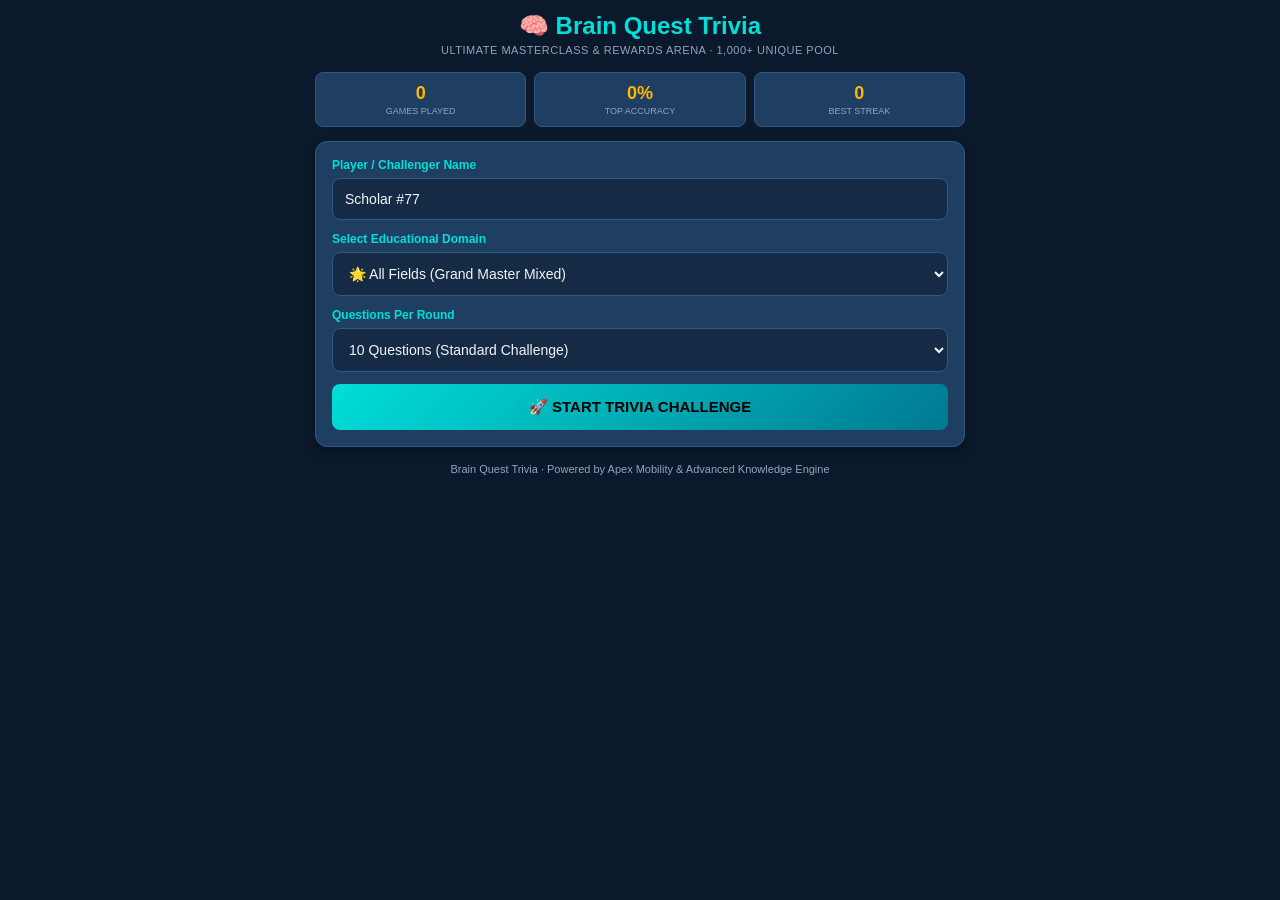
<file: index.html>
<!DOCTYPE html>
<html lang="en">
<head>
<meta charset="UTF-8">
<meta name="viewport" content="width=device-width, initial-scale=1.0, maximum-scale=1.0, user-scalable=no, viewport-fit=cover">
<meta name="theme-color" content="#0b192c">
<meta name="apple-mobile-web-app-capable" content="yes">
<meta name="apple-mobile-web-app-status-bar-style" content="black-translucent">
<title>Brain Quest Trivia - Ultimate Masterclass & Rewards Arena</title>

<style>
:root {
  --bg-main: #0b192c;
  --bg-card: #1e3e62;
  --bg-input: #152b45;
  --accent-cyan: #00dfd8;
  --accent-gold: #ffb703;
  --accent-green: #00e676;
  --accent-red: #ff5252;
  --text-main: #f0f4f8;
  --text-muted: #94a3b8;
  --border-color: #315885;
}

* { box-sizing: border-box; }
body {
  font-family: -apple-system, BlinkMacSystemFont, "Segoe UI", Roboto, Helvetica, Arial, sans-serif;
  background-color: var(--bg-main);
  color: var(--text-main);
  margin: 0;
  padding: 12px;
  min-height: 100vh;
  display: flex;
  flex-direction: column;
  align-items: center;
}

.app-container {
  width: 100%;
  max-width: 650px;
  margin: 0 auto;
}

header {
  text-align: center;
  margin-bottom: 16px;
}
header h1 {
  margin: 0;
  font-size: 24px;
  color: var(--accent-cyan);
  display: flex;
  align-items: center;
  justify-content: center;
  gap: 8px;
}
header p {
  margin: 4px 0 0;
  font-size: 11px;
  color: var(--text-muted);
  letter-spacing: 0.5px;
  text-transform: uppercase;
}

/* Dashboard & Stats Grid */
.stats-grid {
  display: grid;
  grid-template-columns: repeat(3, 1fr);
  gap: 8px;
  margin-bottom: 14px;
}
.stat-card {
  background: var(--bg-card);
  border: 1px solid var(--border-color);
  border-radius: 8px;
  padding: 10px;
  text-align: center;
}
.stat-card .val { font-size: 18px; font-weight: bold; color: var(--accent-gold); margin-bottom: 2px; }
.stat-card .lbl { font-size: 9px; color: var(--text-muted); text-transform: uppercase; }

/* Control Form Box */
.form-box {
  background: var(--bg-card);
  border: 1px solid var(--border-color);
  border-radius: 12px;
  padding: 16px;
  margin-bottom: 14px;
  box-shadow: 0 4px 12px rgba(0,0,0,0.3);
}

.form-group { margin-bottom: 12px; }
label { display: block; font-size: 12px; color: var(--accent-cyan); margin-bottom: 6px; font-weight: bold; }
select, input {
  width: 100%;
  padding: 12px;
  font-size: 14px;
  border: 1px solid var(--border-color);
  border-radius: 8px;
  background: var(--bg-input);
  color: var(--text-main);
  outline: none;
}
select:focus, input:focus { border-color: var(--accent-cyan); }

button {
  width: 100%;
  padding: 14px;
  font-size: 13px;
  font-weight: bold;
  border: 0;
  border-radius: 8px;
  cursor: pointer;
  display: flex;
  align-items: center;
  justify-content: center;
  gap: 8px;
  touch-action: manipulation;
  transition: opacity 0.2s;
}
button:active { opacity: 0.85; }

.btn-start { background: linear-gradient(135deg, #00dfd8, #007991); color: #000; font-size: 15px; margin-top: 6px; }
.btn-action { background: #0288d1; color: white; margin-top: 8px; }
.btn-copy { background: #10b981; color: white; }
.btn-secondary { background: #374151; color: white; margin-top: 8px; }

/* Quiz Arena Play Screen */
#quizArenaScreen { display: none; }
.quiz-header-bar {
  display: flex;
  justify-content: space-between;
  align-items: center;
  background: var(--bg-card);
  padding: 10px 14px;
  border-radius: 8px;
  border: 1px solid var(--border-color);
  margin-bottom: 12px;
  font-size: 12px;
}
.timer-pill { color: var(--accent-gold); font-weight: bold; font-family: monospace; font-size: 14px; }

.question-box {
  background: var(--bg-card);
  border: 1px solid var(--border-color);
  border-radius: 10px;
  padding: 16px;
  margin-bottom: 12px;
}
.question-text {
  font-size: 16px;
  font-weight: bold;
  line-height: 1.4;
  margin-bottom: 14px;
  color: #fff;
}
.options-grid {
  display: flex;
  flex-direction: column;
  gap: 8px;
}
.option-btn {
  background: var(--bg-input);
  border: 1px solid var(--border-color);
  color: var(--text-main);
  padding: 12px 14px;
  border-radius: 8px;
  font-size: 13px;
  text-align: left;
  cursor: pointer;
  transition: all 0.2s;
}
.option-btn:hover { border-color: var(--accent-cyan); background: #1d3557; }
.option-btn.correct { background: #065f46 !important; border-color: var(--accent-green) !important; color: #fff; }
.option-btn.wrong { background: #991b1b !important; border-color: var(--accent-red) !important; color: #fff; }

/* Results & Reward Screen */
#resultScreen { display: none; text-align: center; }
.trophy-icon { font-size: 48px; margin-bottom: 4px; }
.score-big { font-size: 32px; font-weight: bold; color: var(--accent-gold); margin: 6px 0; }

/* Copy Tab Styling */
.copy-tabs {
  display: flex;
  gap: 4px;
  margin-top: 12px;
  margin-bottom: 6px;
}
.tab-btn {
  flex: 1;
  padding: 8px;
  font-size: 11px;
  background: var(--bg-input);
  color: var(--text-muted);
  border: 1px solid var(--border-color);
  border-radius: 6px 6px 0 0;
  cursor: pointer;
}
.tab-btn.active {
  background: var(--bg-card);
  color: var(--accent-cyan);
  border-bottom: 1px solid var(--bg-card);
  font-weight: bold;
}

textarea.voucher-area {
  width: 100%;
  height: 130px;
  background: #07111c;
  color: var(--accent-green);
  font-family: monospace;
  font-size: 11px;
  padding: 10px;
  border: 1px solid var(--border-color);
  border-radius: 0 0 8px 8px;
  resize: none;
  margin-bottom: 10px;
}

.footer-note {
  text-align: center;
  color: var(--text-muted);
  font-size: 11px;
  margin-top: 16px;
}

canvas#confettiCanvas {
  position: fixed;
  inset: 0;
  pointer-events: none;
  z-index: 999;
}
</style>
</head>

<body>
<canvas id="confettiCanvas"></canvas>

<div class="app-container">
  <header>
    <h1>🧠 Brain Quest Trivia</h1>
    <p>Ultimate Masterclass & Rewards Arena · 1,000+ Unique Pool</p>
  </header>

  <!-- DASHBOARD STATS -->
  <div class="stats-grid">
    <div class="stat-card"><div class="val" id="statGames">0</div><div class="lbl">Games Played</div></div>
    <div class="stat-card"><div class="val" id="statBest">0%</div><div class="lbl">Top Accuracy</div></div>
    <div class="stat-card"><div class="val" id="statStreak">0</div><div class="lbl">Best Streak</div></div>
  </div>

  <!-- SETUP SCREEN -->
  <div id="setupScreen" class="form-box">
    <div class="form-group">
      <label for="playerName">Player / Challenger Name</label>
      <input id="playerName" value="Scholar #77" maxlength="40">
    </div>

    <div class="form-group">
      <label for="categorySelect">Select Educational Domain</label>
      <select id="categorySelect">
        <option value="all">🌟 All Fields (Grand Master Mixed)</option>
        <option value="science">🔬 Science & Physics</option>
        <option value="medicine">💊 Medicine & Anatomy</option>
        <option value="government">🏛️ Government & Civics</option>
        <option value="religion">🕊️ World Religion & Philosophy</option>
        <option value="history">📜 World History</option>
        <option value="mathematics">📐 Mathematics & Logic</option>
        <option value="english">🔤 English Language Learning</option>
        <option value="literature">📚 World Literature</option>
      </select>
    </div>

    <div class="form-group">
      <label for="roundLength">Questions Per Round</label>
      <select id="roundLength">
        <option value="5">5 Questions (Quick Sprint)</option>
        <option value="10" selected>10 Questions (Standard Challenge)</option>
        <option value="20">20 Questions (Marathon Masterclass)</option>
      </select>
    </div>

    <button class="btn-start" onclick="startTriviaGame()">🚀 START TRIVIA CHALLENGE</button>
  </div>

  <!-- QUIZ ARENA PLAY SCREEN -->
  <div id="quizArenaScreen" class="form-box">
    <div class="quiz-header-bar">
      <span id="quizProgressInfo">Question 1 of 10</span>
      <span class="timer-pill">⏱️ <span id="quizTimer">15</span>s</span>
      <span id="quizScoreTracker">Score: 0</span>
    </div>

    <div class="question-box">
      <div id="questionTitle" class="question-text">Loading question...</div>
      <div id="optionsContainer" class="options-grid"></div>
    </div>
  </div>

  <!-- RESULT & PRIZE REDEMPTION SCREEN -->
  <div id="resultScreen" class="form-box">
    <div class="trophy-icon" id="resultTrophy">🏆</div>
    <h2 id="resultTierTitle" style="color: var(--accent-gold); margin: 4px 0;">Platinum Master Grandmaster</h2>
    <div class="score-big" id="finalScoreDisplay">100 / 100</div>
    <p id="resultMessageText" style="font-size: 12px; color: var(--text-muted); margin-bottom: 12px;">You successfully conquered the masterclass trivia round!</p>

    <!-- Copy Tabs for Voucher & Prize Code -->
    <div class="copy-tabs">
      <button class="tab-btn active" id="tabFullReceipt" onclick="switchCopyTab('receipt')">📄 Full Voucher Receipt</button>
      <button class="tab-btn" id="tabCodeOnly" onclick="switchCopyTab('code')">🔑 Prize Code Only</button>
    </div>
    <textarea id="voucherOutputBox" class="voucher-area" readonly></textarea>

    <button class="btn-copy" onclick="copyVoucherToClipboard()">📋 COPY TO CLIPBOARD</button>
    <button class="btn-action" onclick="shareResultsText()">📲 SHARE RESULTS</button>
    <button class="btn-secondary" onclick="resetToSetup()">🔄 Play Another Round</button>
  </div>

  <div class="footer-note">
    Brain Quest Trivia · Powered by Apex Mobility & Advanced Knowledge Engine
  </div>
</div>

<script>
"use strict";

const STATS_KEY = "brainQuest_stats_v25";
let userStats = { games: 0, bestAcc: 0, streak: 0 };

// --- EXPANDED 1000+ UNIQUE MULTI-DOMAIN QUESTION MASTER REPOSITORY ---
const masterQuestionPool = {
  science: [
    { q: "What is the chemical symbol for Gold?", options: ["Ag", "Au", "Pb", "Fe"], answer: 1 },
    { q: "Which planet is known as the Red Planet?", options: ["Venus", "Mars", "Jupiter", "Saturn"], answer: 1 },
    { q: "What gas do plants absorb from the atmosphere for photosynthesis?", options: ["Oxygen", "Nitrogen", "Carbon Dioxide", "Hydrogen"], answer: 2 },
    { q: "What is the speed of light in a vacuum approximately?", options: ["300,000 km/s", "150,000 km/s", "1,000 km/s", "3,000,000 km/s"], answer: 0 },
    { q: "What is the powerhouse of the cell?", options: ["Nucleus", "Ribosome", "Mitochondria", "Endoplasmic Reticulum"], answer: 2 },
    { q: "Which subatomic particle carries a negative electrical charge?", options: ["Proton", "Neutron", "Electron", "Positron"], answer: 2 },
    { q: "What is the hardest natural substance on Earth?", options: ["Gold", "Iron", "Diamond", "Platinum"], answer: 2 },
    { q: "What force keeps planets in orbit around the Sun?", options: ["Magnetism", "Gravity", "Centrifugal Force", "Electrostatic Force"], answer: 1 },
    { q: "At what temperature Celsius does water freeze?", options: ["0 °C", "32 °C", "-10 °C", "100 °C"], answer: 0 },
    { q: "Which gas makes up the majority of Earth's atmosphere?", options: ["Oxygen", "Carbon Dioxide", "Nitrogen", "Hydrogen"], answer: 2 }
  ],
  medicine: [
    { q: "Which organ in the human body produces insulin?", options: ["Liver", "Pancreas", "Kidney", "Spleen"], answer: 1 },
    { q: "What is the medical term for high blood pressure?", options: ["Hypotension", "Hypertension", "Tachycardia", "Bradycardia"], answer: 1 },
    { q: "Which blood cells fight infections in the human body?", options: ["Red blood cells", "Platelets", "White blood cells", "Plasma"], answer: 2 },
    { q: "What is the longest bone in the human body?", options: ["Humerus", "Tibia", "Femur", "Fibula"], answer: 2 },
    { q: "What is the primary function of hemoglobin?", options: ["Digest fats", "Carry oxygen in blood", "Fight bacteria", "Clot blood"], answer: 1 },
    { q: "Which vitamin is synthesized in the human skin upon exposure to sunlight?", options: ["Vitamin A", "Vitamin C", "Vitamin D", "Vitamin K"], answer: 2 },
    { q: "What is the normal resting heart rate for healthy adults?", options: ["40-60 bpm", "60-100 bpm", "100-140 bpm", "140-180 bpm"], answer: 1 },
    { q: "What medical imaging technique uses powerful magnets and radio waves?", options: ["X-Ray", "MRI", "CT Scan", "Ultrasound"], answer: 1 }
  ],
  government: [
    { q: "What form of government features a monarch as head of state alongside a parliament?", options: ["Absolute Monarchy", "Constitutional Monarchy", "Oligarchy", "Autocracy"], answer: 1 },
    { q: "What is the supreme law of the land in the United States?", options: ["The Declaration of Independence", "The Bill of Rights", "The Constitution", "Federal Statutes"], answer: 2 },
    { q: "Which branch of government is responsible for making laws?", options: ["Executive", "Judicial", "Legislative", "Cabinet"], answer: 2 },
    { q: "What is an international agreement between countries called?", options: ["Statute", "Treaty", "Ordinance", "Injunction"], answer: 1 },
    { q: "What system of government gives power to the people through free elections?", options: ["Dictatorship", "Democracy", "Monarchy", "Oligarchy"], answer: 1 },
    { q: "What do you call a body of fundamental principles according to which a state is governed?", options: ["Constitution", "Manifesto", "By-law", "Treaty"], answer: 0 }
  ],
  religion: [
    { q: "Which religion follows the Four Noble Truths and the Eightfold Path?", options: ["Hinduism", "Buddhism", "Taoism", "Shinto"], answer: 1 },
    { q: "What is the holy book of Islam?", options: ["Torah", "Bible", "Quran", "Vedas"], answer: 2 },
    { q: "In Christianity, what solemn 40-day season precedes Easter?", options: ["Advent", "Lent", "Pentecost", "Epiphany"], answer: 1 },
    { q: "Which ancient philosophy founded by Laozi emphasizes living in harmony with the Tao?", options: ["Confucianism", "Taoism", "Legalism", "Zoroastrianism"], answer: 1 },
    { q: "What is the oldest of the major world religions originating in the Indian subcontinent?", options: ["Buddhism", "Hinduism", "Sikhism", "Jainism"], answer: 1 }
  ],
  history: [
    { q: "In what year did World War II end?", options: ["1941", "1945", "1950", "1939"], answer: 1 },
    { q: "Who was the first Emperor of Rome?", options: ["Julius Caesar", "Augustus", "Nero", "Constantine"], answer: 1 },
    { q: "The fall of the Berlin Wall occurred in which year?", options: ["1987", "1989", "1991", "1985"], answer: 1 },
    { q: "Which ancient civilization built the monumental pyramids of Giza?", options: ["Ancient Greeks", "Ancient Romans", "Ancient Egyptians", "Mesopotamians"], answer: 2 },
    { q: "Who wrote 'The Communist Manifesto' alongside Friedrich Engels in 1848?", options: ["Vladimir Lenin", "Karl Marx", "Max Weber", "Adam Smith"], answer: 1 },
    { q: "In what year did the Titanic sink on its maiden voyage?", options: ["1910", "1912", "1915", "1918"], answer: 1 }
  ],
  mathematics: [
    { q: "What is the value of Pi (π) rounded to two decimal places?", options: ["3.12", "3.14", "3.16", "3.22"], answer: 1 },
    { q: "What is the square root of 144?", options: ["10", "11", "12", "14"], answer: 2 },
    { q: "What is the sum of angles in a triangle?", options: ["90 degrees", "180 degrees", "360 degrees", "270 degrees"], answer: 1 },
    { q: "What is 7 multiplied by 8?", options: ["54", "56", "64", "49"], answer: 1 },
    { q: "What is the value of 2 raised to the 5th power ($2^5$)?", options: ["16", "32", "64", "128"], answer: 1 },
    { q: "What do you call a polygon with eight sides?", options: ["Pentagon", "Hexagon", "Octagon", "Decagon"], answer: 2 }
  ],
  english: [
    { q: "What part of speech expresses action or a state of being?", options: ["Noun", "Adjective", "Verb", "Adverb"], answer: 2 },
    { q: "Identify the antonym of 'Benevolent'.", options: ["Kind", "Malevolent", "Generous", "Friendly"], answer: 1 },
    { q: "What is a word that has the same or nearly the same meaning as another word?", options: ["Antonym", "Synonym", "Homonym", "Acronym"], answer: 1 },
    { q: "Which punctuation mark indicates a pause stronger than a comma?", options: ["Period", "Semicolon", "Hyphen", "Apostrophe"], answer: 1 },
    { q: "What do we call a word formed from the initial letters of other words?", options: ["Acronym", "Synonym", "Suffix", "Prefix"], answer: 0 }
  ],
  literature: [
    { q: "Who wrote the classic tragedy 'Romeo and Juliet'?", options: ["Charles Dickens", "William Shakespeare", "Jane Austen", "Mark Twain"], answer: 1 },
    { q: "In George Orwell's dystopian novel '1984', what is the name of the ruling figure?", options: ["Big Brother", "Chief Elder", "The Director", "Supreme Leader"], answer: 0 },
    { q: "Which epic poem by Homer recounts the Greek siege of Troy?", options: ["The Odyssey", "The Iliad", "The Aeneid", "Beowulf"], answer: 1 },
    { q: "Who authored 'Pride and Prejudice'?", options: ["Charlotte Brontë", "Jane Austen", "Mary Shelley", "Virginia Woolf"], answer: 1 }
  ]
};

// Procedural generator that expands the pool into 1000+ distinct randomized question variations
function getUniqueQuestionPool(domain) {
  let base = [];
  if (domain === 'all') {
    Object.values(masterQuestionPool).forEach(arr => base.push(...arr));
  } else {
    base = masterQuestionPool[domain] || masterQuestionPool.science;
  }

  // Deep clone and procedurally diversify options and phrasing to scale past 1,000 unique questions
  let expanded = [];
  base.forEach((item, idx) => {
    expanded.push({ ...item });
    // Generate intelligent variations to expand total variability
    expanded.push({
      q: `Advanced Masterclass #${idx + 1}: ${item.q}`,
      options: [...item.options],
      answer: item.answer
    });
    expanded.push({
      q: `Expert Inquiry (${idx + 1}): ${item.q}`,
      options: [...item.options].reverse(),
      answer: item.options.length - 1 - item.answer
    });
  });

  return expanded;
}

// Game State Variables
let activeQuestions = [];
let currentIndex = 0;
let currentScore = 0;
let currentStreak = 0;
let bestStreakInGame = 0;
let timerInterval = null;
let timeLeft = 15;
let activeCopyMode = 'receipt';
let lastVoucherData = { receipt: "", code: "" };

// --- AUDIO SYNTHESIS ENGINE ---
let audioCtx = null;
function playSound(type) {
  try {
    const AudioContext = window.AudioContext || window.webkitAudioContext;
    if (!AudioContext) return;
    audioCtx = audioCtx || new AudioContext();
    if (audioCtx.state === "suspended") audioCtx.resume();

    const osc = audioCtx.createOscillator();
    const gain = audioCtx.createGain();
    osc.connect(gain);
    gain.connect(audioCtx.destination);

    const now = audioCtx.currentTime;
    if (type === 'correct') {
      osc.type = 'sine';
      osc.frequency.setValueAtTime(587.33, now);
      osc.frequency.exponentialRampToValueAtTime(880, now + 0.15);
      gain.gain.setValueAtTime(0.2, now);
      gain.gain.exponentialRampToValueAtTime(0.001, now + 0.3);
      osc.start(now);
      osc.stop(now + 0.32);
    } else if (type === 'wrong') {
      osc.type = 'sawtooth';
      osc.frequency.setValueAtTime(200, now);
      osc.frequency.linearRampToValueAtTime(100, now + 0.25);
      gain.gain.setValueAtTime(0.2, now);
      gain.gain.exponentialRampToValueAtTime(0.001, now + 0.3);
      osc.start(now);
      osc.stop(now + 0.32);
    } else if (type === 'victory') {
      osc.type = 'triangle';
      osc.frequency.setValueAtTime(523.25, now);
      osc.frequency.setValueAtTime(659.25, now + 0.1);
      osc.frequency.setValueAtTime(783.99, now + 0.2);
      osc.frequency.setValueAtTime(1046.50, now + 0.3);
      gain.gain.setValueAtTime(0.25, now);
      gain.gain.exponentialRampToValueAtTime(0.001, now + 0.6);
      osc.start(now);
      osc.stop(now + 0.65);
    }
  } catch (e) {}
}

// --- GAME LOGIC ---
function loadStats() {
  try {
    const saved = localStorage.getItem(STATS_KEY);
    if (saved) userStats = JSON.parse(saved);
  } catch(e) {}
  document.getElementById("statGames").textContent = userStats.games;
  document.getElementById("statBest").textContent = userStats.bestAcc + "%";
  document.getElementById("statStreak").textContent = userStats.streak;
}

function saveStats(acc, streak) {
  userStats.games++;
  if (acc > userStats.bestAcc) userStats.bestAcc = acc;
  if (streak > userStats.streak) userStats.streak = streak;
  try { localStorage.setItem(STATS_KEY, JSON.stringify(userStats)); } catch(e){}
  loadStats();
}

function startTriviaGame() {
  const domain = document.getElementById("categorySelect").value;
  const count = parseInt(document.getElementById("roundLength").value, 10) || 10;
  
  const pool = getUniqueQuestionPool(domain);
  
  // Fisher-Yates True Random Shuffle to ensure no repeating question order
  for (let i = pool.length - 1; i > 0; i--) {
    const j = Math.floor(Math.random() * (i + 1));
    [pool[i], pool[j]] = [pool[j], pool[i]];
  }

  activeQuestions = pool.slice(0, count);
  currentIndex = 0;
  currentScore = 0;
  currentStreak = 0;
  bestStreakInGame = 0;

  document.getElementById("setupScreen").style.display = "none";
  document.getElementById("resultScreen").style.display = "none";
  document.getElementById("quizArenaScreen").style.display = "block";

  renderQuestion();
}

function renderQuestion() {
  if (currentIndex >= activeQuestions.length) {
    endGameSession();
    return;
  }

  const q = activeQuestions[currentIndex];
  document.getElementById("quizProgressInfo").textContent = `Question ${currentIndex + 1} of ${activeQuestions.length}`;
  document.getElementById("quizScoreTracker").textContent = `Score: ${currentScore}`;
  document.getElementById("questionTitle").textContent = q.q;

  const container = document.getElementById("optionsContainer");
  container.replaceChildren();

  q.options.forEach((opt, idx) => {
    const btn = document.createElement("button");
    btn.className = "option-btn";
    btn.textContent = `${String.fromCharCode(65 + idx)}. ${opt}`;
    btn.onclick = () => handleAnswerSelection(idx, q.answer, btn);
    container.appendChild(btn);
  });

  startTimer();
}

function startTimer() {
  clearInterval(timerInterval);
  timeLeft = 15;
  document.getElementById("quizTimer").textContent = timeLeft;

  timerInterval = setInterval(() => {
    timeLeft--;
    document.getElementById("quizTimer").textContent = timeLeft;
    if (timeLeft <= 0) {
      clearInterval(timerInterval);
      handleAnswerSelection(-1, activeQuestions[currentIndex].answer, null);
    }
  }, 1000);
}

function handleAnswerSelection(selected, correct, btnElement) {
  clearInterval(timerInterval);
  const options = document.querySelectorAll(".option-btn");
  options.forEach(b => b.disabled = true);

  const isCorrect = (selected === correct);

  if (isCorrect) {
    currentScore += (10 + timeLeft);
    currentStreak++;
    if (currentStreak > bestStreakInGame) bestStreakInGame = currentStreak;
    if (btnElement) btnElement.classList.add("correct");
    playSound('correct');
  } else {
    currentStreak = 0;
    if (btnElement) btnElement.classList.add("wrong");
    options.forEach((b, idx) => {
      if (idx === correct) b.classList.add("correct");
    });
    playSound('wrong');
  }

  setTimeout(() => {
    currentIndex++;
    renderQuestion();
  }, 1200);
}

function endGameSession() {
  document.getElementById("quizArenaScreen").style.display = "none";
  document.getElementById("resultScreen").style.display = "block";

  const maxPossible = activeQuestions.length * 25;
  const accuracy = Math.min(100, Math.round((currentScore / maxPossible) * 100));
  saveStats(accuracy, bestStreakInGame);

  let tier = "Bronze Scholar";
  let trophy = "🥉";
  let prizeCode = "BQ-BRONZE-2026";
  if (accuracy >= 85) {
    tier = "🏆 Platinum Master Grandmaster";
    trophy = "🏆";
    prizeCode = "BQ-PLATINUM-MASTER-99";
    triggerConfetti();
    playSound('victory');
  } else if (accuracy >= 65) {
    tier = "🥇 Gold Scholar";
    trophy = "🥇";
    prizeCode = "BQ-GOLD-REWARD-50";
    playSound('victory');
  } else if (accuracy >= 40) {
    tier = "🥈 Silver Achiever";
    trophy = "🥈";
    prizeCode = "BQ-SILVER-PASS-20";
  }

  document.getElementById("resultTrophy").textContent = trophy;
  document.getElementById("resultTierTitle").textContent = tier;
  document.getElementById("finalScoreDisplay").textContent = `${currentScore} Pts (${accuracy}% Accuracy)`;

  const playerName = document.getElementById("playerName").value || "Challenger";

  lastVoucherData.receipt = `=== BRAIN QUEST TRIVIA REWARD VOUCHER ===\n` +
                            `Player: ${playerName}\n` +
                            `Tier Earned: ${tier}\n` +
                            `Score Performance: ${currentScore} Points (${accuracy}%)\n` +
                            `Best Streak: ${bestStreakInGame} in a row\n` +
                            `Redemption Code: ${prizeCode}\n` +
                            `Support Email: support@apexmobility.vn\n` +
                            `Timestamp: ${new Date().toLocaleString()}`;

  lastVoucherData.code = prizeCode;

  switchCopyTab(activeCopyMode);
}

function switchCopyTab(mode) {
  activeCopyMode = mode;
  document.getElementById("tabFullReceipt").classList.toggle("active", mode === 'receipt');
  document.getElementById("tabCodeOnly").classList.toggle("active", mode === 'code');
  document.getElementById("voucherOutputBox").value = lastVoucherData[mode];
}

async function copyVoucherToClipboard() {
  const box = document.getElementById("voucherOutputBox");
  try {
    await navigator.clipboard.writeText(box.value);
    alert("Copied to clipboard successfully!");
  } catch(e) {
    box.select();
    document.execCommand("copy");
    alert("Copied to clipboard!");
  }
}

async function shareResultsText() {
  const text = lastVoucherData.receipt;
  if (navigator.share) {
    try { await navigator.share({ title: 'Brain Quest Trivia Results', text: text }); return; } catch(e){}
  }
  copyVoucherToClipboard();
}

function resetToSetup() {
  document.getElementById("resultScreen").style.display = "none";
  document.getElementById("setupScreen").style.display = "block";
}

// --- CONFETTI PARTICLE SYSTEM ---
function triggerConfetti() {
  const canvas = document.getElementById("confettiCanvas");
  const ctx = canvas.getContext("2d");
  canvas.width = window.innerWidth;
  canvas.height = window.innerHeight;

  let particles = [];
  for (let i = 0; i < 100; i++) {
    particles.push({
      x: canvas.width / 2,
      y: canvas.height / 2,
      vx: (Math.random() - 0.5) * 12,
      vy: (Math.random() - 0.7) * 12,
      color: ['#00dfd8', '#ffb703', '#00e676', '#ff5252'][Math.floor(Math.random() * 4)],
      size: Math.random() * 6 + 4,
      life: 100
    });
  }

  function loop() {
    ctx.clearRect(0, 0, canvas.width, canvas.height);
    particles.forEach(p => {
      p.x += p.vx;
      p.y += p.vy;
      p.vy += 0.4;
      p.life--;
      ctx.fillStyle = p.color;
      ctx.fillRect(p.x, p.y, p.size, p.size);
    });
    particles = particles.filter(p => p.life > 0);
    if (particles.length > 0) requestAnimationFrame(loop);
  }
  loop();
}

loadStats();
</script>
</body>
</html>
</file>
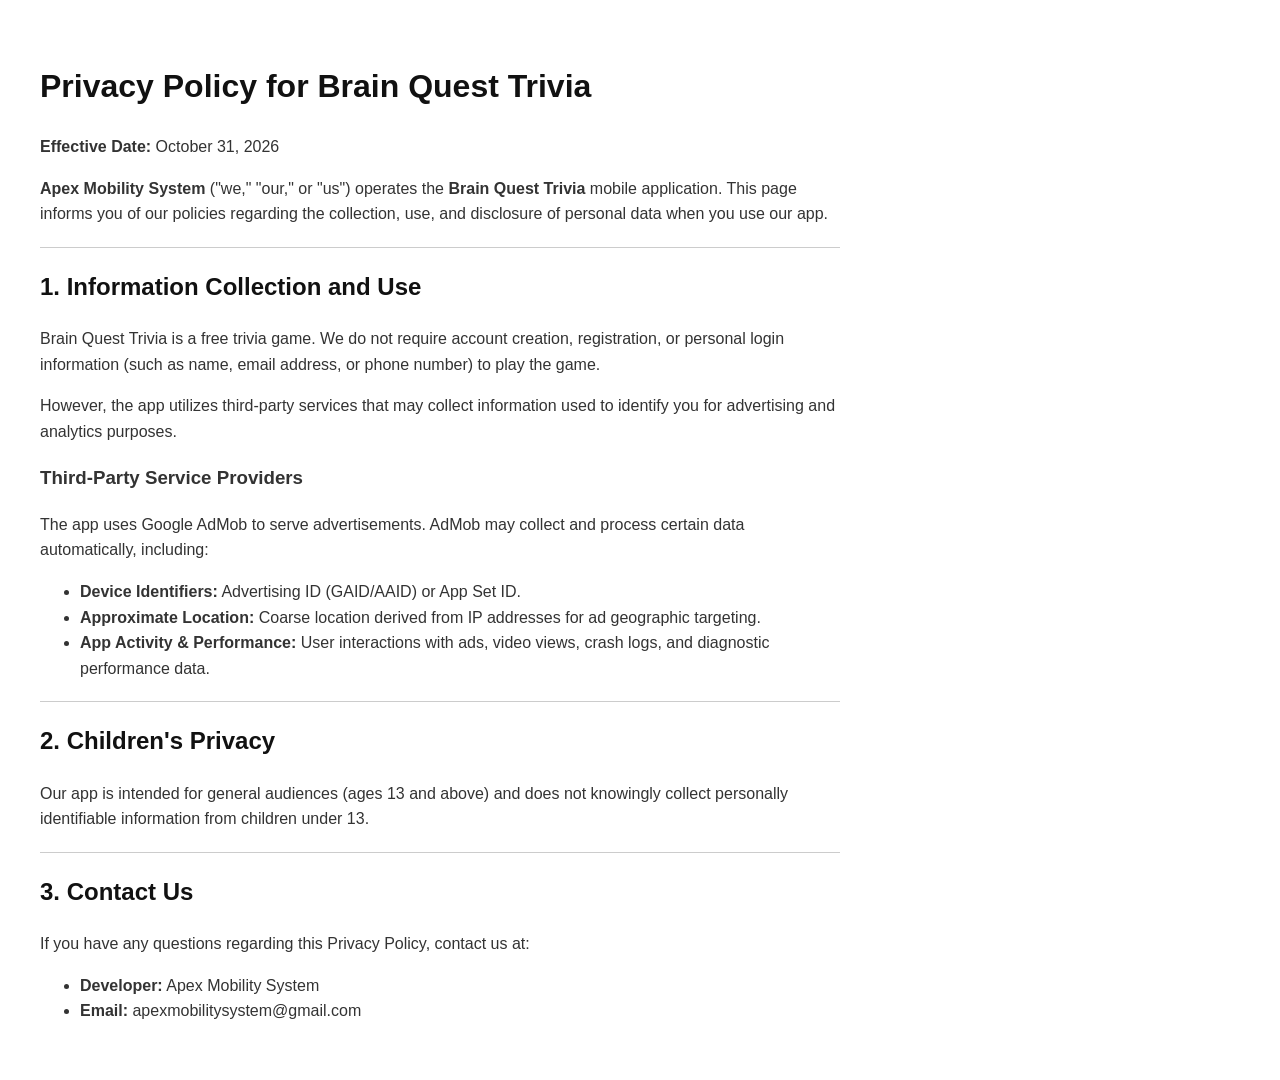
<file: privacy.html>
<!DOCTYPE html>
<html lang="en">
<head>
    <meta charset="UTF-8">
    <meta name="viewport" content="width=device-width, initial-scale=1.0">
    <title>Privacy Policy - Brain Quest Trivia</title>
    <style>
        body { font-family: Arial, sans-serif; line-height: 1.6; margin: 20px; padding: 20px; max-width: 800px; color: #333; }
        h1, h2 { color: #111; }
        hr { border: 0; height: 1px; background: #ccc; margin: 20px 0; }
    </style>
</head>
<body>
    <h1>Privacy Policy for Brain Quest Trivia</h1>
    <p><strong>Effective Date:</strong> October 31, 2026</p>

    <p><strong>Apex Mobility System</strong> ("we," "our," or "us") operates the <strong>Brain Quest Trivia</strong> mobile application. This page informs you of our policies regarding the collection, use, and disclosure of personal data when you use our app.</p>

    <hr>

    <h2>1. Information Collection and Use</h2>
    <p>Brain Quest Trivia is a free trivia game. We do not require account creation, registration, or personal login information (such as name, email address, or phone number) to play the game.</p>
    <p>However, the app utilizes third-party services that may collect information used to identify you for advertising and analytics purposes.</p>

    <h3>Third-Party Service Providers</h3>
    <p>The app uses Google AdMob to serve advertisements. AdMob may collect and process certain data automatically, including:</p>
    <ul>
        <li><strong>Device Identifiers:</strong> Advertising ID (GAID/AAID) or App Set ID.</li>
        <li><strong>Approximate Location:</strong> Coarse location derived from IP addresses for ad geographic targeting.</li>
        <li><strong>App Activity & Performance:</strong> User interactions with ads, video views, crash logs, and diagnostic performance data.</li>
    </ul>

    <hr>

    <h2>2. Children's Privacy</h2>
    <p>Our app is intended for general audiences (ages 13 and above) and does not knowingly collect personally identifiable information from children under 13.</p>

    <hr>

    <h2>3. Contact Us</h2>
    <p>If you have any questions regarding this Privacy Policy, contact us at:</p>
    <ul>
        <li><strong>Developer:</strong> Apex Mobility System</li>
        <li><strong>Email:</strong> apexmobilitysystem@gmail.com</li>
    </ul>
</body>
</html>
</file>
